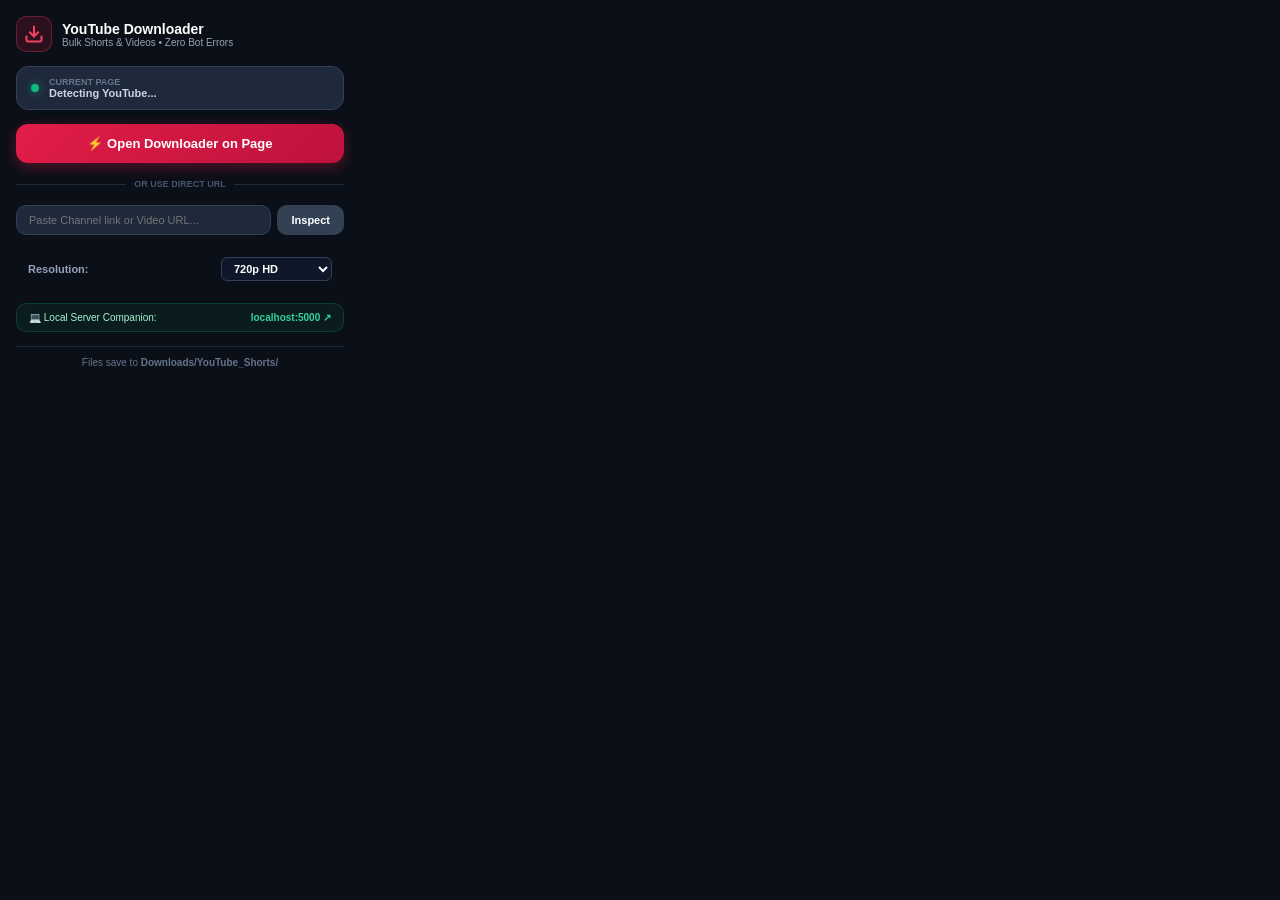
<file: chrome-extension/popup.html>
<!DOCTYPE html>
<html lang="en">
<head>
  <meta charset="UTF-8">
  <meta name="viewport" content="width=device-width, initial-scale=1.0">
  <title>YouTube Bulk & Shorts Downloader</title>
  <link rel="stylesheet" href="popup.css">
</head>
<body>
  <div class="popup-container">
    
    <!-- Header -->
    <div class="popup-header">
      <div class="logo-box">
        <svg width="20" height="20" viewBox="0 0 24 24" fill="none" stroke="currentColor" stroke-width="2.5" stroke-linecap="round" stroke-linejoin="round">
          <path d="M21 15v4a2 2 0 0 1-2 2H5a2 2 0 0 1-2-2v-4"></path>
          <polyline points="7 10 12 15 17 10"></polyline>
          <line x1="12" y1="15" x2="12" y2="3"></line>
        </svg>
      </div>
      <div>
        <h1>YouTube Downloader</h1>
        <p class="subtitle">Bulk Shorts & Videos • Zero Bot Errors</p>
      </div>
    </div>

    <!-- Active Tab Status -->
    <div id="tab-status-box" class="status-box">
      <div class="status-indicator active"></div>
      <div class="status-info">
        <span class="status-label">Current Page</span>
        <span id="current-page-title" class="status-title">Detecting YouTube...</span>
      </div>
    </div>

    <!-- Quick Action Button -->
    <button id="btn-open-in-page" class="btn-primary">
      <span>⚡ Open Downloader on Page</span>
    </button>

    <!-- Divider -->
    <div class="divider">
      <span>OR USE DIRECT URL</span>
    </div>

    <!-- URL Input -->
    <div class="input-group">
      <input type="text" id="manual-url" placeholder="Paste Channel link or Video URL..." />
      <button id="btn-fetch-url" class="btn-secondary">Inspect</button>
    </div>

    <!-- Quality Selector -->
    <div class="field-row">
      <label for="popup-quality">Resolution:</label>
      <select id="popup-quality" class="dropdown">
        <option value="1080p">1080p Full HD</option>
        <option value="720p" selected>720p HD</option>
        <option value="480p">480p</option>
        <option value="audio_mp3">Audio MP3</option>
      </select>
    </div>

    <!-- Local Companion Status -->
    <div class="companion-box">
      <span>💻 Local Server Companion:</span>
      <a href="http://localhost:5000" target="_blank" class="companion-link">localhost:5000 ↗</a>
    </div>

    <!-- Footer -->
    <div class="popup-footer">
      <span>Files save to <b>Downloads/YouTube_Shorts/</b></span>
    </div>

  </div>

  <script src="popup.js"></script>
</body>
</html>
</file>
<file: chrome-extension/popup.css>
* {
  box-sizing: border-box;
  margin: 0;
  padding: 0;
}

body {
  width: 360px;
  background: #0b0f17;
  color: #f1f5f9;
  font-family: -apple-system, BlinkMacSystemFont, "Segoe UI", Roboto, sans-serif;
  padding: 16px;
}

.popup-container {
  display: flex;
  flex-direction: column;
  gap: 14px;
}

/* Header */
.popup-header {
  display: flex;
  align-items: center;
  gap: 10px;
}

.logo-box {
  width: 36px;
  height: 36px;
  background: rgba(225, 29, 72, 0.15);
  border: 1px solid rgba(244, 63, 94, 0.3);
  border-radius: 10px;
  display: flex;
  align-items: center;
  justify-content: center;
  color: #f43f5e;
}

h1 {
  font-size: 14px;
  font-weight: 700;
  color: #ffffff;
}

.subtitle {
  font-size: 10px;
  color: #94a3b8;
}

/* Status Box */
.status-box {
  background: #1e293b;
  border: 1px solid #334155;
  border-radius: 12px;
  padding: 10px 14px;
  display: flex;
  align-items: center;
  gap: 10px;
}

.status-indicator {
  width: 8px;
  height: 8px;
  border-radius: 50%;
  background: #64748b;
}

.status-indicator.active {
  background: #10b981;
  box-shadow: 0 0 8px rgba(16, 185, 129, 0.6);
}

.status-info {
  display: flex;
  flex-direction: column;
  overflow: hidden;
}

.status-label {
  font-size: 9px;
  color: #64748b;
  text-transform: uppercase;
  font-weight: 700;
}

.status-title {
  font-size: 11px;
  font-weight: 600;
  color: #cbd5e1;
  white-space: nowrap;
  overflow: hidden;
  text-overflow: ellipsis;
}

/* Primary Button */
.btn-primary {
  width: 100%;
  background: linear-gradient(135deg, #e11d48, #be123c);
  border: none;
  border-radius: 12px;
  color: #ffffff;
  padding: 12px;
  font-size: 13px;
  font-weight: 700;
  cursor: pointer;
  box-shadow: 0 4px 14px rgba(225, 29, 72, 0.35);
  transition: all 0.15s ease;
}

.btn-primary:hover {
  background: linear-gradient(135deg, #f43f5e, #e11d48);
  box-shadow: 0 6px 18px rgba(225, 29, 72, 0.45);
}

/* Divider */
.divider {
  display: flex;
  align-items: center;
  text-align: center;
  margin: 2px 0;
}

.divider::before,
.divider::after {
  content: '';
  flex: 1;
  border-bottom: 1px solid #1e293b;
}

.divider span {
  padding: 0 8px;
  font-size: 9px;
  color: #475569;
  font-weight: 700;
}

/* Input Group */
.input-group {
  display: flex;
  gap: 6px;
}

.input-group input {
  flex: 1;
  background: #1e293b;
  border: 1px solid #334155;
  border-radius: 10px;
  padding: 8px 12px;
  color: #ffffff;
  font-size: 11px;
  outline: none;
}

.input-group input:focus {
  border-color: #f43f5e;
}

.btn-secondary {
  background: #334155;
  border: none;
  border-radius: 10px;
  color: #ffffff;
  padding: 8px 14px;
  font-size: 11px;
  font-weight: 600;
  cursor: pointer;
}

.btn-secondary:hover {
  background: #475569;
}

/* Field Row */
.field-row {
  display: flex;
  align-items: center;
  justify-content: space-between;
  background: #1e293b/60;
  border: 1px solid #334155/60;
  border-radius: 10px;
  padding: 8px 12px;
}

.field-row label {
  font-size: 11px;
  color: #94a3b8;
  font-weight: 600;
}

.dropdown {
  background: #0f172a;
  border: 1px solid #334155;
  color: #ffffff;
  font-size: 11px;
  font-weight: 600;
  padding: 4px 8px;
  border-radius: 6px;
  outline: none;
}

/* Companion Box */
.companion-box {
  display: flex;
  align-items: center;
  justify-content: space-between;
  background: rgba(16, 185, 129, 0.08);
  border: 1px solid rgba(16, 185, 129, 0.2);
  border-radius: 10px;
  padding: 8px 12px;
  font-size: 10px;
  color: #a7f3d0;
}

.companion-link {
  color: #34d399;
  text-decoration: none;
  font-weight: 700;
}

.companion-link:hover {
  text-decoration: underline;
}

/* Footer */
.popup-footer {
  text-align: center;
  font-size: 10px;
  color: #64748b;
  border-top: 1px solid #1e293b;
  padding-top: 10px;
}
</file>
